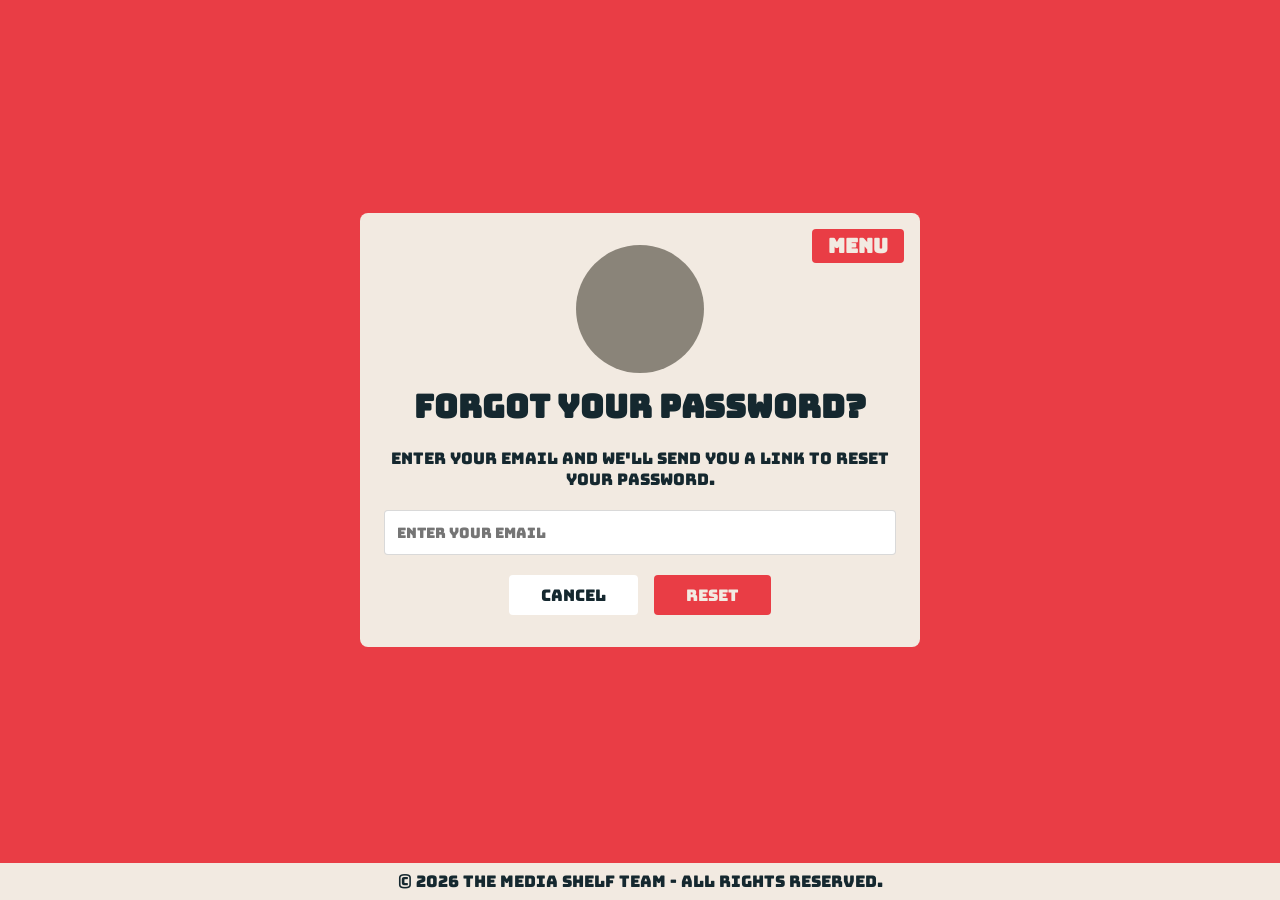
<file: frontend/forgot-password.html>
<!DOCTYPE html>
<html lang="en">
<head>
    <meta charset="UTF-8">
    <meta name="viewport" content="width=device-width, initial-scale=1.0">
    <meta name="author" content="The Media Shelf Team">
    <meta name="referrer" content="strict-origin-when-cross-origin">

    <link rel="preconnect" href="https://fonts.googleapis.com">
    <link rel="preconnect" href="https://fonts.gstatic.com" crossorigin>
    <link href="https://fonts.googleapis.com/css2?family=Bagel+Fat+One&family=Bungee&family=Cormorant+Garamond:ital,wght@0,300..700;1,300..700&family=Protest+Guerrilla&display=swap" rel="stylesheet">

    <link rel="stylesheet" href="css/base.css">
    <link rel="stylesheet" href="css/auth.css">
    <link rel="stylesheet" href="css/footer.css">
    <title>MediaShelf | Forgot Password</title>
</head>
<body>
    <main class="signup">
        <div class="signup__box signup__box--forgot">
            <a class="signup__menu-btn" href="../index.html">MENU</a>
            <div class="signup__logo"></div>

            <div class="signup__content">
                <h1 class="signup__title">Forgot your password?</h1>
                <p class="signup__subtitle">Enter your email and we'll send you a link to reset your password.</p>

                <form class="signup__form" method="post">
                    <input class="signup__input" type="email" name="email" placeholder="Enter Your Email" aria-label="Email" autocomplete="email" maxlength="254" required>

                    <div class="signup__actions">
                        <a class="signup__btn signup__btn--cancel" href="login.html">Cancel</a>
                        <button class="signup__btn signup__btn--reset" type="submit">Reset</button>
                    </div>
                </form>
            </div>
        </div>
    </main>

    <footer class="footer footer-fixed">
        <p class="footer__copy">&copy; 2026 The Media Shelf Team - All rights reserved.</p>
    </footer>
</body>
</html>
</file>
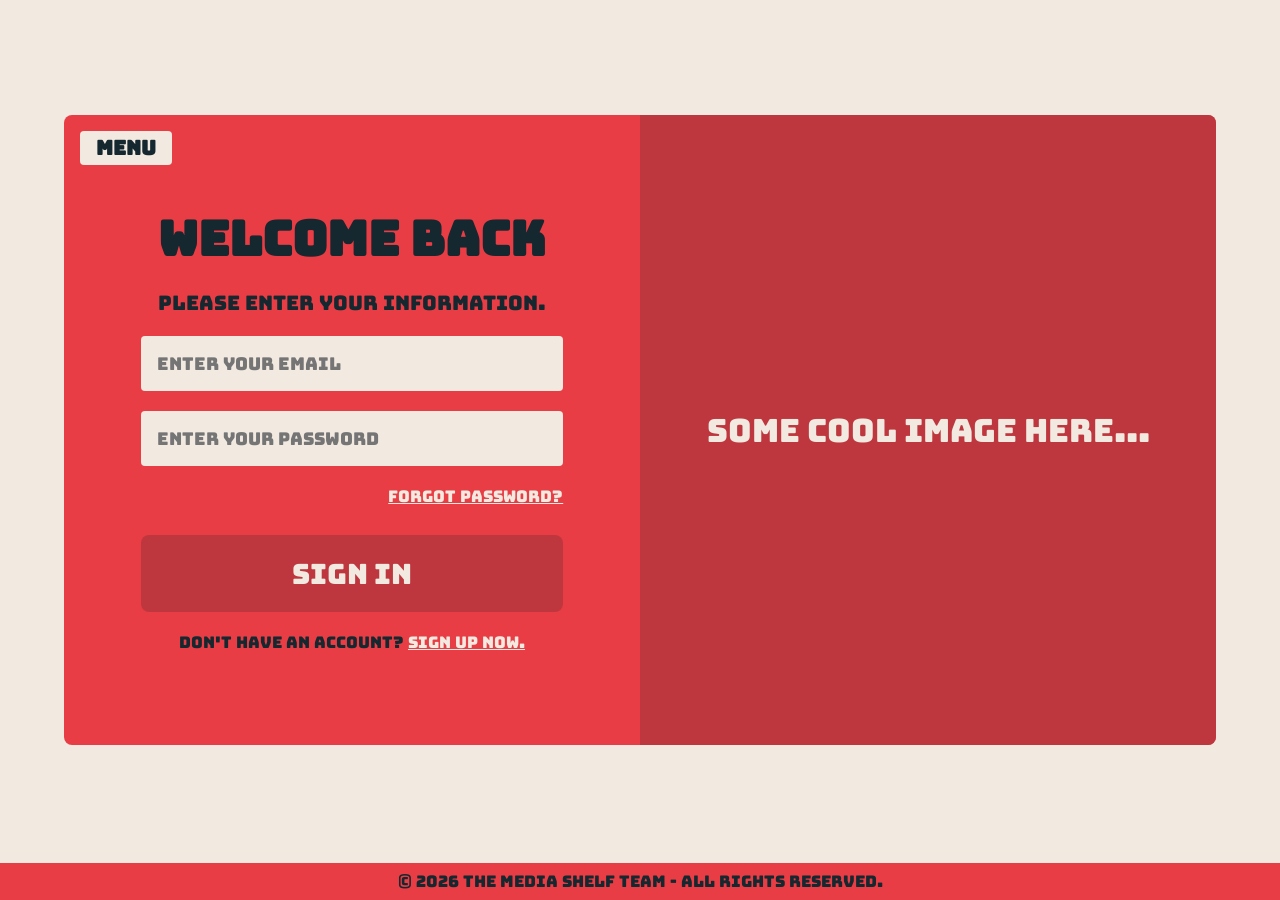
<file: frontend/login.html>
<!DOCTYPE html>
<html lang="en" class="swapped-colors">
<head>
    <meta charset="UTF-8">
    <meta name="viewport" content="width=device-width, initial-scale=1.0">
    <meta name="author" content="The Media Shelf Team">
    <meta name="referrer" content="strict-origin-when-cross-origin">

    <link rel="preconnect" href="https://fonts.googleapis.com">
    <link rel="preconnect" href="https://fonts.gstatic.com" crossorigin>
    <link href="https://fonts.googleapis.com/css2?family=Bagel+Fat+One&family=Bungee&family=Cormorant+Garamond:ital,wght@0,300..700;1,300..700&family=Protest+Guerrilla&display=swap" rel="stylesheet">

    <link rel="stylesheet" href="css/base.css">
    <link rel="stylesheet" href="css/auth.css">
    <link rel="stylesheet" href="css/footer.css">
    <title>MediaShelf | Log In</title>
</head>
<body>
    <main class="signup">
        <div class="signup__box signup__box--login">
            <a class="signup__menu-btn" href="../index.html">MENU</a>
            <div class="signup__logo"></div>

            <div class="signup__content">
                <h1 class="signup__title">Welcome Back</h1>
                <p class="signup__subtitle">Please enter your information.</p>

                <form class="signup__form" method="post">
                    <input class="signup__input" type="email" name="email" placeholder="Enter Your Email" aria-label="Email" autocomplete="username" maxlength="254" required>
                    <input class="signup__input" type="password" name="password" placeholder="Enter Your Password" aria-label="Password" autocomplete="current-password" maxlength="128" required>
                    <a class="signup__forgot" href="forgot-password.html">Forgot password?</a>
                    <button class="signup__submit" type="submit">Sign In</button>
                </form>

                <p class="signup__alt">Don't have an account? <a href="signup.html">Sign up now.</a></p>
            </div>
        </div>
    </main>

    <footer class="footer footer-fixed">
        <p class="footer__copy">&copy; 2026 The Media Shelf Team - All rights reserved.</p>
    </footer>
</body>
</html>
</file>
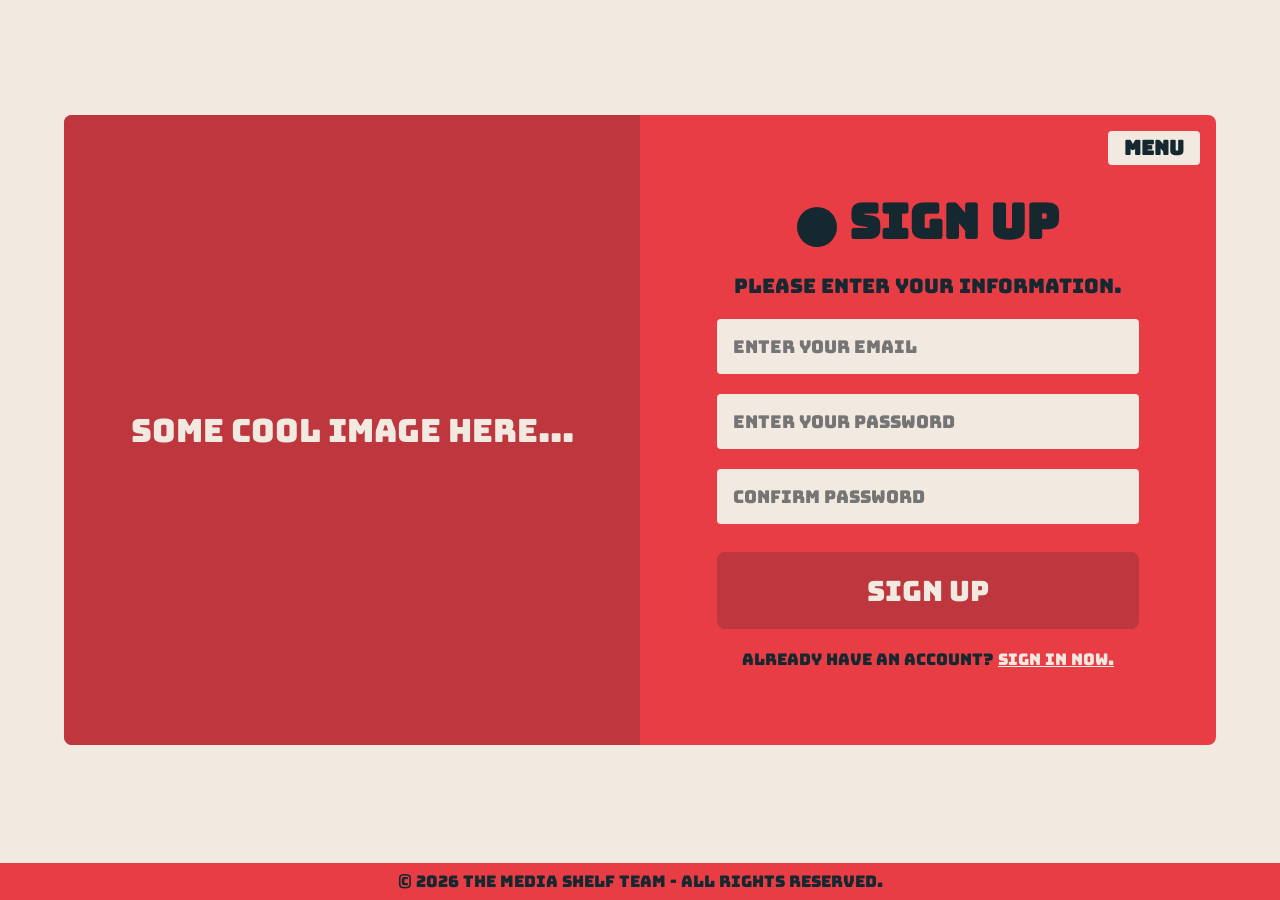
<file: frontend/signup.html>
<!DOCTYPE html>
<html lang="en" class="swapped-colors">
<head>
    <meta charset="UTF-8">
    <meta name="viewport" content="width=device-width, initial-scale=1.0">
    <meta name="author" content="The Media Shelf Team">
    <meta name="referrer" content="strict-origin-when-cross-origin">

    <link rel="preconnect" href="https://fonts.googleapis.com">
    <link rel="preconnect" href="https://fonts.gstatic.com" crossorigin>
    <link href="https://fonts.googleapis.com/css2?family=Bagel+Fat+One&family=Bungee&family=Cormorant+Garamond:ital,wght@0,300..700;1,300..700&family=Protest+Guerrilla&display=swap" rel="stylesheet">

    <link rel="stylesheet" href="css/base.css">
    <link rel="stylesheet" href="css/auth.css">
    <link rel="stylesheet" href="css/footer.css">
    <title>MediaShelf | Sign Up</title>
</head>
<body>
    <main class="signup">
        <div class="signup__box">
            <a class="signup__menu-btn" href="../index.html">MENU</a>
            <div class="signup__logo"></div>

            <div class="signup__content">
                <h1 class="signup__title">Sign Up</h1>
                <p class="signup__subtitle">Please enter your information.</p>

                <form class="signup__form" method="post">
                    <input class="signup__input" type="email" name="email" placeholder="Enter Your Email" aria-label="Email" autocomplete="email" maxlength="254" required>
                    <input class="signup__input" type="password" name="password" placeholder="Enter Your Password" aria-label="Password" autocomplete="new-password" minlength="8" maxlength="128" required>
                    <input class="signup__input" type="password" name="confirmPassword" placeholder="Confirm Password" aria-label="Confirm password" autocomplete="new-password" minlength="8" maxlength="128" required>
                    <button class="signup__submit" type="submit">Sign Up</button>
                </form>

                <p class="signup__alt">Already have an account? <a href="login.html">Sign in now.</a></p>
            </div>
        </div>
    </main>

    <footer class="footer footer-fixed">
        <p class="footer__copy">&copy; 2026 The Media Shelf Team - All rights reserved.</p>
    </footer>
</body>
</html>
</file>
<file: frontend/css/base.css>
/* ===== Variables ===== */
:root {
    --primary-color: #e93d45;
    --secondary-color: #f2eae1;
    --tertiary-color: #bf373e;
    --header-text-color: #15282f;
    --font-color: #f2eae1;

    --surface-color: #fff;
    --placeholder-color: #8a8479;

    --font-display: 'Bungee', sans-serif;
    --font-body: 'Bungee', sans-serif;

    --radius-sm: 0.25rem;
    --radius-md: 0.5rem;
    --shadow-hover: 0 4px 6px rgba(0, 0, 0, 0.5);
    --transition-fast: 0.2s ease;
}

.swapped-colors {
    --primary-color: #f2eae1;
    --secondary-color: #e93d45;
}

/* ===== Base ===== */
* {
    margin: 0;
    padding: 0;
    box-sizing: border-box;
}

body {
    font-family: var(--font-body);
    color: var(--font-color);
    background-color: var(--primary-color);
}

button {
    border: none;
}

main {
    margin: 20rem auto;
    max-width: 1200px;
}
</file>
<file: frontend/css/auth.css>
/* ===== Auth pages: signup, login, forgot password ===== */

/* ----- Layout ----- */
.signup {
    display: flex;
    justify-content: center;
    align-items: center;

    /* dvh excludes the mobile browser toolbar, which 100vh does not. */
    min-height: 100dvh;
    margin: 0;
    max-width: none;
    /* Keeps a tall box clear of the fixed footer. */
    padding: 1rem 0 3.5rem;
}

.signup__box {
    position: relative;
    display: flex;
    flex-direction: column;
    align-items: center;
    gap: 0.75rem;

    width: min(350px, 90%);
    max-height: 90dvh;
    padding: 1.5rem 1rem;

    text-align: center;
    color: var(--header-text-color);
    background-color: var(--secondary-color);
    border-radius: var(--radius-md);
}

.signup__logo {
    width: min(250px, 100%, 30dvh);
    aspect-ratio: 1;
    border-radius: 50%;
    background-color: var(--primary-color);
}

.signup__content {
    display: flex;
    flex-direction: column;
    align-items: center;
    gap: 0.75rem;
    width: 100%;
}

/* ----- Text ----- */
.signup__title {
    font-family: var(--font-display);
    font-size: 1.75rem;
}

.signup__subtitle {
    font-size: 0.9rem;
}

.signup__alt {
    font-size: 0.75rem;
}

.signup__alt a {
    color: var(--primary-color);
}

.signup__forgot {
    align-self: flex-end;
    font-size: 0.7rem;
    color: var(--primary-color);
}

/* ----- Form ----- */
.signup__form {
    display: flex;
    flex-direction: column;
    gap: 0.75rem;
    width: 100%;
}

.signup__input {
    padding: 0.6rem 0.5rem;

    font-family: var(--font-body);
    font-size: 0.8rem;
    color: var(--header-text-color);

    background-color: var(--primary-color);
    border: none;
    border-radius: var(--radius-sm);
}

.signup__actions {
    display: flex;
    justify-content: center;
    gap: 1rem;
}

/* ----- Buttons ----- */
.signup__menu-btn {
    position: absolute;
    top: 0.75rem;
    right: 0.75rem;
    z-index: 1;
    padding: 0.15rem 0.6rem;

    font-family: var(--font-display);
    font-size: 0.9rem;
    font-weight: bold;
    color: var(--header-text-color);
    text-decoration: none;

    cursor: pointer;
    background-color: var(--primary-color);
    border-radius: var(--radius-sm);
}

.signup__submit {
    margin-top: 0.5rem;
    padding: 1rem;

    font-family: var(--font-display);
    font-size: 1.25rem;
    color: var(--primary-color);

    cursor: pointer;
    background-color: var(--tertiary-color);
    border-radius: var(--radius-md);
}

.signup__btn {
    padding: 0.5rem 1.5rem;

    font-family: var(--font-display);
    font-size: 0.9rem;
    text-decoration: none;

    cursor: pointer;
    border-radius: var(--radius-sm);
}

.signup__btn--cancel {
    color: var(--header-text-color);
    background-color: var(--surface-color);
}

.signup__btn--reset {
    color: var(--secondary-color);
    background-color: var(--primary-color);
}

/* ----- Forgot password variant: light card on the primary-colored page ----- */
.signup__box--forgot .signup__menu-btn {
    color: var(--secondary-color);
    background-color: var(--primary-color);
}

.signup__box--forgot .signup__input {
    background-color: var(--surface-color);
    border: 1px solid rgba(0, 0, 0, 0.15);
}

/* ===== Desktop ===== */
@media (min-width: 768px) {
    /* Two panels: image on one side, form on the other. */
    .signup__box {
        display: grid;
        grid-template-columns: 1fr 1fr;
        gap: 0;

        width: min(90%, 1400px);
        min-height: 70dvh;
        max-height: none;
        padding: 0;
        overflow: hidden;
    }

    /* Image panel; replace the placeholder text with an image later. */
    .signup__logo {
        display: grid;
        place-items: center;

        width: 100%;
        height: 100%;
        aspect-ratio: auto;
        border-radius: 0;
        background-color: var(--tertiary-color);
    }

    .signup__logo::after {
        content: "Some cool image here...";
        padding: 1.5rem;
        font-size: 2rem;
        color: var(--primary-color);
    }

    .signup__content {
        justify-content: center;
        gap: 1.25rem;
        padding: 1.5rem clamp(2rem, 6vw, 6rem);
    }

    .signup__title {
        font-size: 3rem;
    }

    /* Decorative dot before the title */
    .signup__title::before {
        content: "";
        display: inline-block;
        width: 2.5rem;
        aspect-ratio: 1;
        margin-right: 0.75rem;
        vertical-align: middle;
        border-radius: 50%;
        background-color: var(--header-text-color);
    }

    .signup__subtitle {
        font-size: 1.25rem;
    }

    .signup__alt,
    .signup__forgot {
        font-size: 1rem;
    }

    .signup__form {
        gap: 1.25rem;
    }

    .signup__input {
        padding: 1rem;
        font-size: 1.1rem;
    }

    .signup__menu-btn {
        top: 1rem;
        right: 1rem;
        left: auto;
        padding: 0.25rem 1rem;
        font-size: 1.25rem;
    }

    .signup__submit {
        padding: 1.25rem;
        font-size: 1.75rem;
    }

    .signup__btn {
        padding: 0.6rem 2rem;
        font-size: 1rem;
    }

    /* Shared button animation (desktop only) */
    .signup__menu-btn,
    .signup__submit,
    .signup__btn {
        transition: transform var(--transition-fast), box-shadow var(--transition-fast);
    }

    .signup__menu-btn:hover,
    .signup__submit:hover,
    .signup__btn:hover {
        transform: scale(1.05);
        box-shadow: var(--shadow-hover);
    }

    .signup__menu-btn:active,
    .signup__submit:active,
    .signup__btn:active {
        transform: scale(0.95);
        box-shadow: none;
    }

    /* Login: image panel on the right, menu on the left, no dot beside the title. */
    .signup__box--login .signup__logo {
        order: 1;
    }

    .signup__box--login .signup__menu-btn {
        right: auto;
        left: 1rem;
    }

    .signup__box--login .signup__title::before {
        display: none;
    }

    /* Forgot password: single centered card with a round image slot above the text. */
    .signup__box--forgot {
        display: flex;
        justify-content: center;
        gap: 0.75rem;

        width: min(90%, 560px);
        min-height: 0;
        padding: 2rem 1.5rem;
        overflow: visible;
    }

    .signup__box--forgot .signup__logo {
        width: 8rem;
        height: auto;
        aspect-ratio: 1;
        border-radius: 50%;
        background-color: var(--placeholder-color);
    }

    .signup__box--forgot .signup__logo::after {
        content: none;
    }

    .signup__box--forgot .signup__content {
        padding: 0;
    }

    .signup__box--forgot .signup__title {
        font-size: 2rem;
    }

    .signup__box--forgot .signup__title::before {
        display: none;
    }

    .signup__box--forgot .signup__subtitle {
        font-size: 1rem;
    }

    .signup__box--forgot .signup__input {
        padding: 0.75rem;
        font-size: 0.9rem;
    }
}
</file>
<file: frontend/css/footer.css>
/* ===== Footer ===== */
.footer {
    padding: 0.5rem max(1rem, calc((100% - 1200px) / 2));

    text-align: center;
    font-family: var(--font-body);
    color: var(--header-text-color);
    background-color: var(--secondary-color);
}

.footer__copy {
    font-size: 1rem;
}

.footer-fixed {
    position: fixed;
    bottom: 0;
    width: 100%;
}
</file>
